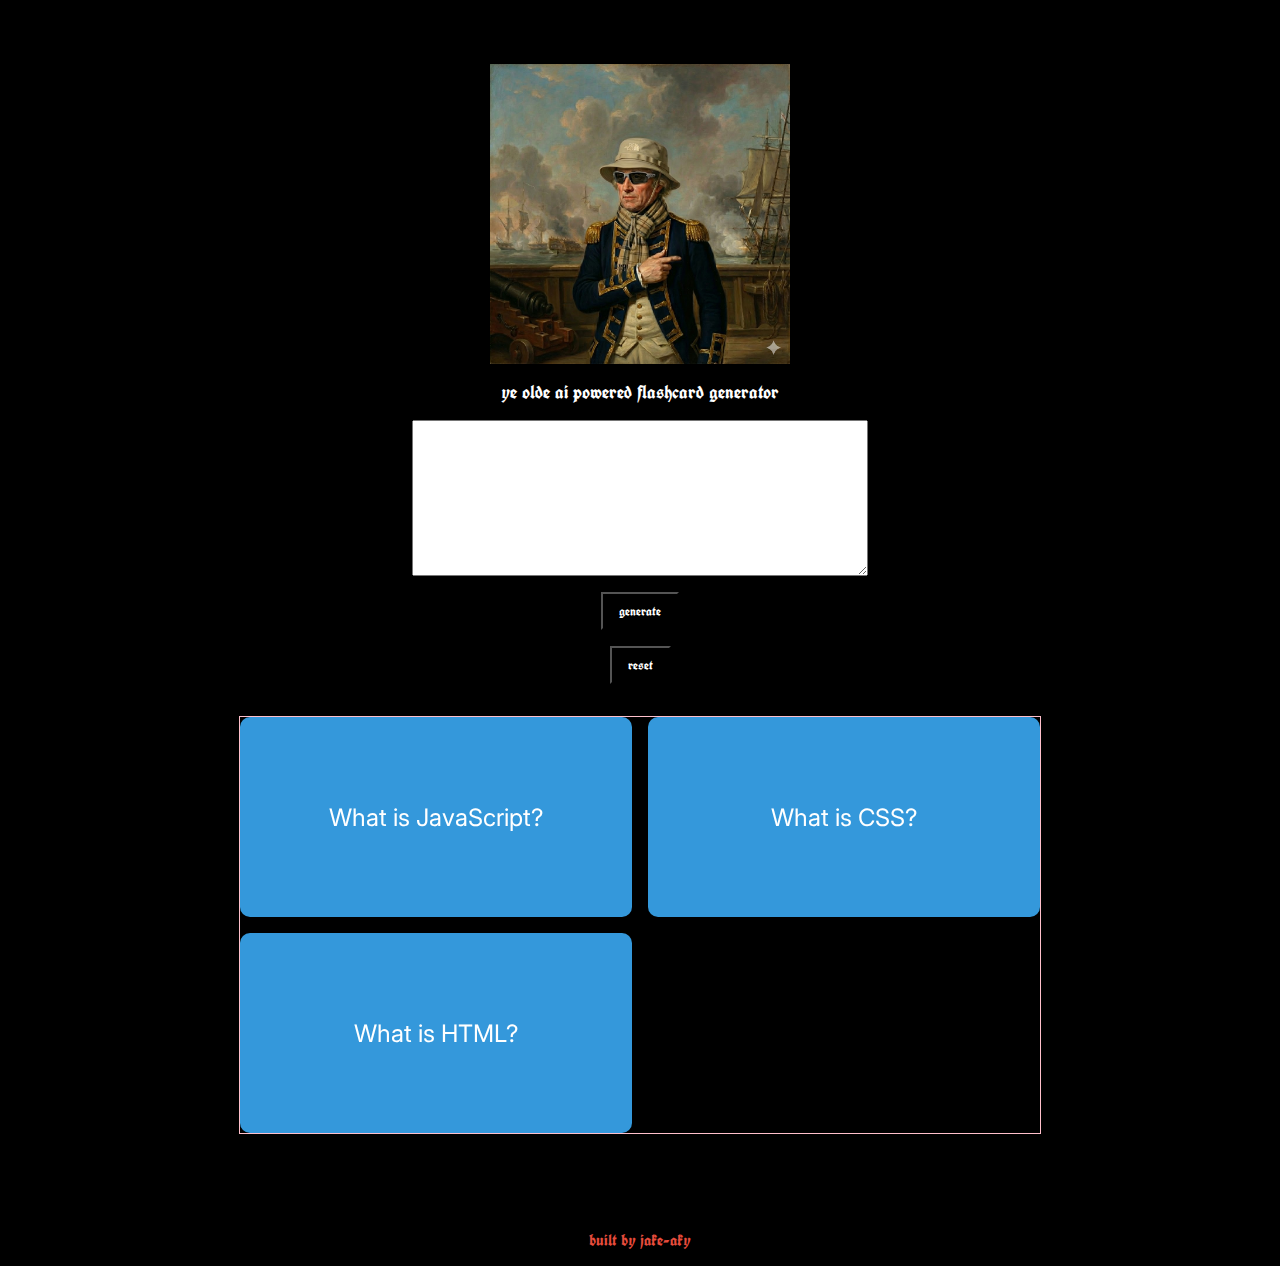
<file: index.html>
<!DOCTYPE html>
<html lang="en">

<head>
    <meta charset="UTF-8">
    <meta name="viewport" content="width=device-width, initial-scale=1.0">
    <title>Document</title>
    <link rel="stylesheet" href="styles.css" />
</head>

<body>
    <div class="main">
        <img src="./jc4.jpg" class="img" />
        <h3 class="title">ye olde ai powered flashcard generator</h3>
        <textarea class="textarea"></textarea>
        <button class="button">generate</button>
        <button class="button">reset</button>
    </div>
    <div class="cards" id="cardsContainer"></div>
    <script>
        const cards = [
            {
                front: 'What is JavaScript?',
                back: 'A programming language for web development'
            },
            {
                front: 'What is CSS?',
                back: 'Cascading Style Sheets for styling'
            },
            {
                front: 'What is HTML?',
                back: 'HyperText Markup Language'
            }
        ];

        const cardsContainer = document.getElementById('cardsContainer');

        cards.forEach(card => {
            const cardDiv = document.createElement('div');
            cardDiv.className = 'card';
            cardDiv.onclick = function () {
                this.classList.toggle('flipped');
            };

            cardDiv.innerHTML = `
            <div class="card-inner">
              <div class="card-front">${card.front}</div>
              <div class="card-back">${card.back}</div>
            </div>
          `;

            cardsContainer.appendChild(cardDiv);
        });
    </script>
    <p class="footer">built by jake-aky</p>
</body>

</html>
</file>
<file: styles.css>
@import url('https://fonts.googleapis.com/css2?family=Inter:ital,opsz,wght@0,14..32,100..900;1,14..32,100..900&family=UnifrakturCook:wght@700&display=swap');
body{
  background-color: black;
  --font-family-primary: 'UnifrakturCook', cursive;
  --font-family-secondary: 'Inter', sans-serif;
  font-family: var(--font-family-primary);
}
.main{
  max-width: 450px;
  margin: 4rem auto 0 auto;
  display: flex;
  flex-direction: column;
  align-items: center;
  gap: 1rem;
}
.img{
  max-width: 300px;
}
.textarea{
  width: 100%;
  min-height: 150px;
  font-family: var(--font-family-secondary);
}
.title{
  color: #fff;
  margin: 0;
}

.button {
  color: #fff;
  font-family: var(--font-family-primary);
  background-color: transparent;
  padding: 0.5rem 1rem;
}

.cards{
  margin: 2rem auto 6rem auto;
  border: 1px solid pink;
  max-width: 800px;
  font-family: var(--font-family-secondary);
  display: flex;
  flex-wrap: wrap;
  gap: 1rem;
}

.card {
  min-width: 300px;
  width: calc(50% - 0.5rem);
  min-height: 200px;
  perspective: 1000px;
  cursor: pointer;
}

.card-inner {
  width: 100%;
  height: 100%;
  position: relative;
  transform-style: preserve-3d;
  transition: transform 0.6s;
}

.card.flipped .card-inner {
  transform: rotateY(180deg);
}

.card-front, .card-back {
  width: 100%;
  height: 100%;
  position: absolute;
  backface-visibility: hidden;
  display: flex;
  justify-content: center;
  align-items: center;
  border-radius: 10px;
  font-size: 24px;
  color: white;
}

.card-front {
  background: #3498db;
}

.card-back {
  background: #e74c3c;
  transform: rotateY(180deg);
}

.footer{
  text-align: center;
  color: #e74c3c;
}
</file>
